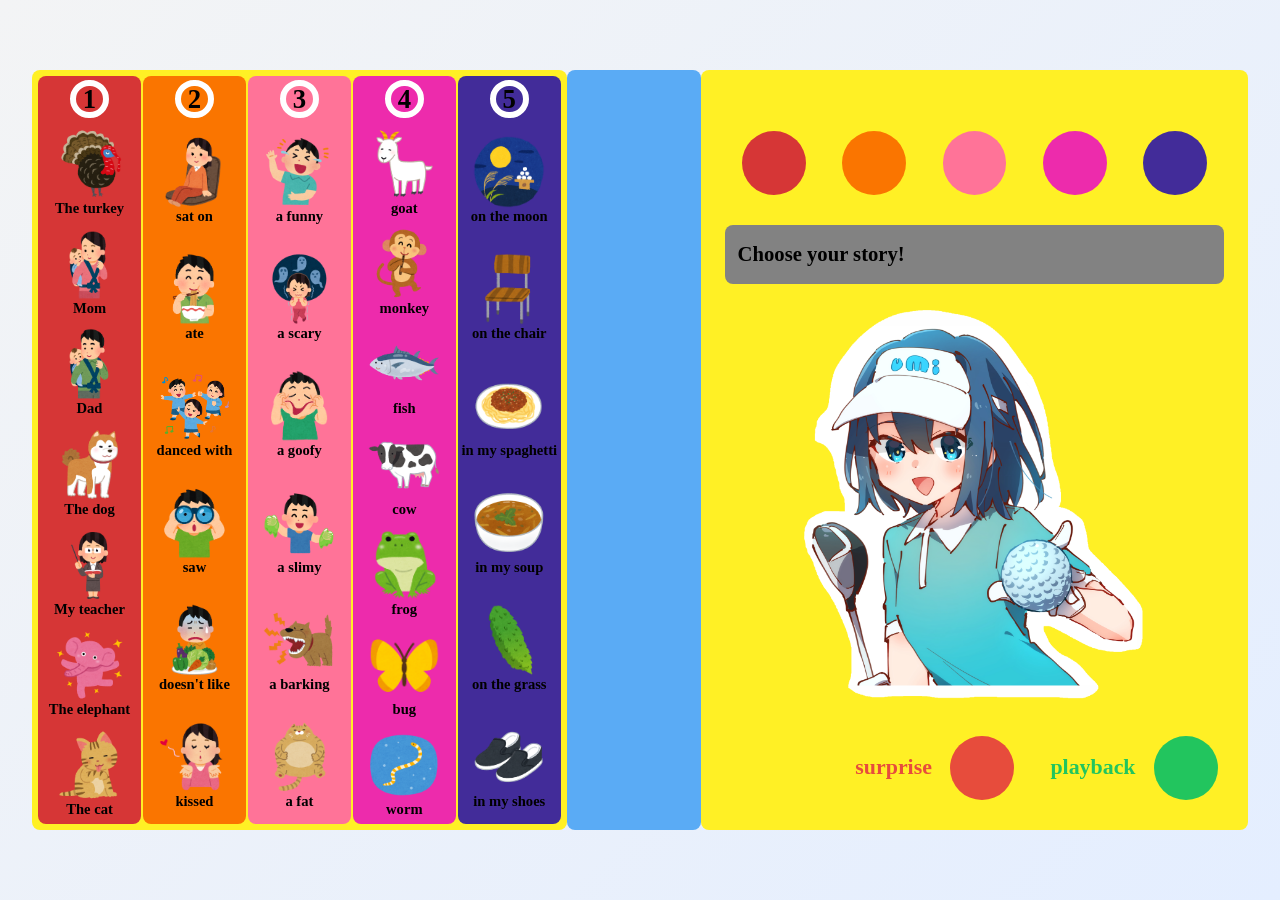
<file: assignment-1/index.html>
<!DOCTYPE html>
<html lang="en">
<head>
    <meta charset="UTF-8">
    <meta name="viewport" content="width=device-width, initial-scale=1.0">
    <title>See & Say Storymaker - Matthew</title>
    <link rel="icon" type="image/x-icon" href="img/favicon/icon.ico">
    <link rel="stylesheet" href="styles.css">
    <script src="code.js" defer></script>
    
</head>
<body>
    <div id="toy-container">
        <div class="toy-section">
            <div class="toy-choices">
                <!-- All the following images were drawn by Takashi Mifune and are free to use under Irasutoya's terms -->
                <!-- https://www.irasutoya.com/ -->
                <div class="toy-choices-number">1</div>
                <div class="toy-choices-item">
                    <img src="img/pictures/the_turkey.png" alt="The turkey">
                    <p>The turkey</p>
                </div>
                <div class="toy-choices-item">
                    <img src="img/pictures/mom.png" alt="Mom">
                    <p>Mom</p>
                </div>
                <div class="toy-choices-item">
                    <img src="img/pictures/dad.png" alt="Dad">
                    <p>Dad</p>
                </div>
                <div class="toy-choices-item">
                    <img src="img/pictures/the_dog.png" alt="The dog">
                    <p>The dog</p>
                </div>
                <div class="toy-choices-item">
                    <img src="img/pictures/my_teacher.png" alt="My teacher">
                    <p>My teacher</p>
                </div>
                <div class="toy-choices-item">
                    <img src="img/pictures/the_elephant.png" alt="The elephant">
                    <p>The elephant</p>
                </div>
                <div class="toy-choices-item">
                    <img src="img/pictures/the_cat.png" alt="The cat">
                    <p>The cat</p>
                </div>
            </div>
            <div class="toy-choices">
                <div class="toy-choices-number">2</div>
                <div class="toy-choices-item">
                    <img src="img/pictures/sat_on.png" alt="Sat on">
                    <p>sat on</p>
                </div>
                <div class="toy-choices-item">
                    <img src="img/pictures/ate.png" alt="Ate">
                    <p>ate</p>
                </div>
                <div class="toy-choices-item">
                    <img src="img/pictures/danced_with.png" alt="Danced with">
                    <p>danced with</p>
                </div>
                <div class="toy-choices-item">
                    <img src="img/pictures/saw.png" alt="Saw">
                    <p>saw</p>
                </div>
                <div class="toy-choices-item">
                    <img src="img/pictures/doesnt_like.png" alt="Doesn't like">
                    <p>doesn't like</p>
                </div>
                <div class="toy-choices-item">
                    <img src="img/pictures/kissed.png" alt="Kissed">
                    <p>kissed</p>
                </div>
            </div>
            <div class="toy-choices">
                <div class="toy-choices-number">3</div>
                <div class="toy-choices-item">
                    <img src="img/pictures/a_funny.png" alt="A funny">
                    <p>a funny</p>
                </div>
                <div class="toy-choices-item">
                    <img src="img/pictures/a_scary.png" alt="A scary">
                    <p>a scary</p>
                </div>
                <div class="toy-choices-item">
                    <img src="img/pictures/a_goofy.png" alt="A goofy">
                    <p>a goofy</p>
                </div>
                <div class="toy-choices-item">
                    <img src="img/pictures/a_slimy.png" alt="A slimy">
                    <p>a slimy</p>
                </div>
                <div class="toy-choices-item">
                    <img src="img/pictures/a_barking.png" alt="A barking">
                    <p>a barking</p>
                </div>
                <div class="toy-choices-item">
                    <img src="img/pictures/a_fat.png" alt="A fat">
                    <p>a fat</p>
                </div>
            </div>
            <div class="toy-choices">
                <div class="toy-choices-number">4</div>
                <div class="toy-choices-item">
                    <img src="img/pictures/goat.png" alt="Goat">
                    <p>goat</p>
                </div>
                <div class="toy-choices-item">
                    <img src="img/pictures/monkey.png" alt="Monkey">
                    <p>monkey</p>
                </div>
                <div class="toy-choices-item">
                    <img src="img/pictures/fish.png" alt="Fish">
                    <p>fish</p>
                </div>
                <div class="toy-choices-item">
                    <img src="img/pictures/cow.png" alt="Cow">
                    <p>cow</p>
                </div>
                <div class="toy-choices-item">
                    <img src="img/pictures/frog.png" alt="Frog">
                    <p>frog</p>
                </div>
                <div class="toy-choices-item">
                    <img src="img/pictures/bug.png" alt="Bug">
                    <p>bug</p>
                </div>
                <div class="toy-choices-item">
                    <img src="img/pictures/worm.png" alt="Worm">
                    <p>worm</p>
                </div>
            </div>
            <div class="toy-choices">
                <div class="toy-choices-number">5</div>
                <div class="toy-choices-item">
                    <img src="img/pictures/on_the_moon.png" alt="On the moon">
                    <p>on the moon</p>
                </div>
                <div class="toy-choices-item">
                    <img src="img/pictures/on_the_chair.png" alt="On the chair">
                    <p>on the chair</p>
                </div>
                <div class="toy-choices-item">
                    <img src="img/pictures/in_my_spaghetti.png" alt="In my spaghetti">
                    <p>in my spaghetti</p>
                </div>
                <div class="toy-choices-item">
                    <img src="img/pictures/in_my_soup.png" alt="In my soup">
                    <p>in my soup</p>
                </div>
                <div class="toy-choices-item">
                    <img src="img/pictures/on_the_grass.png" alt="On the grass">
                    <p>on the grass</p>
                </div>
                <div class="toy-choices-item">
                    <img src="img/pictures/in_my_shoes.png" alt="In my shoes">
                    <p>in my shoes</p>
                </div>
            </div>
        </div>
        <div class="toy-section">
            <!-- Spine -->
        </div>
        <div class="toy-section">
            <div class="toy-choice-buttons">
                <div>
                    <button></button>
                </div>
                <div>
                    <button></button>
                </div>
                <div>
                    <button></button>
                </div>
                <div>
                    <button></button>
                </div>
                <div>
                    <button></button>
                </div>
            </div>
            <div class="toy-choice-display">
                <p>Choose your story!</p>
            </div>
            <div class="toy-drawing">
                <img src="img/sticker/umi_golf.png" alt="Golf Anime Character">
                <!-- Drawing by にゃー (Nyaa), 2025: https://www.pixiv.net/en/artworks/127319808 -->
            </div>
            <div class="toy-interactive-buttons">
                <div>
                    <p>surprise</p>
                    <button></button>
                </div>
                <div>
                    <p>playback</p>
                    <button></button>
                </div>
            </div>
        </div>
    </div>
</body>
</html>
</file>
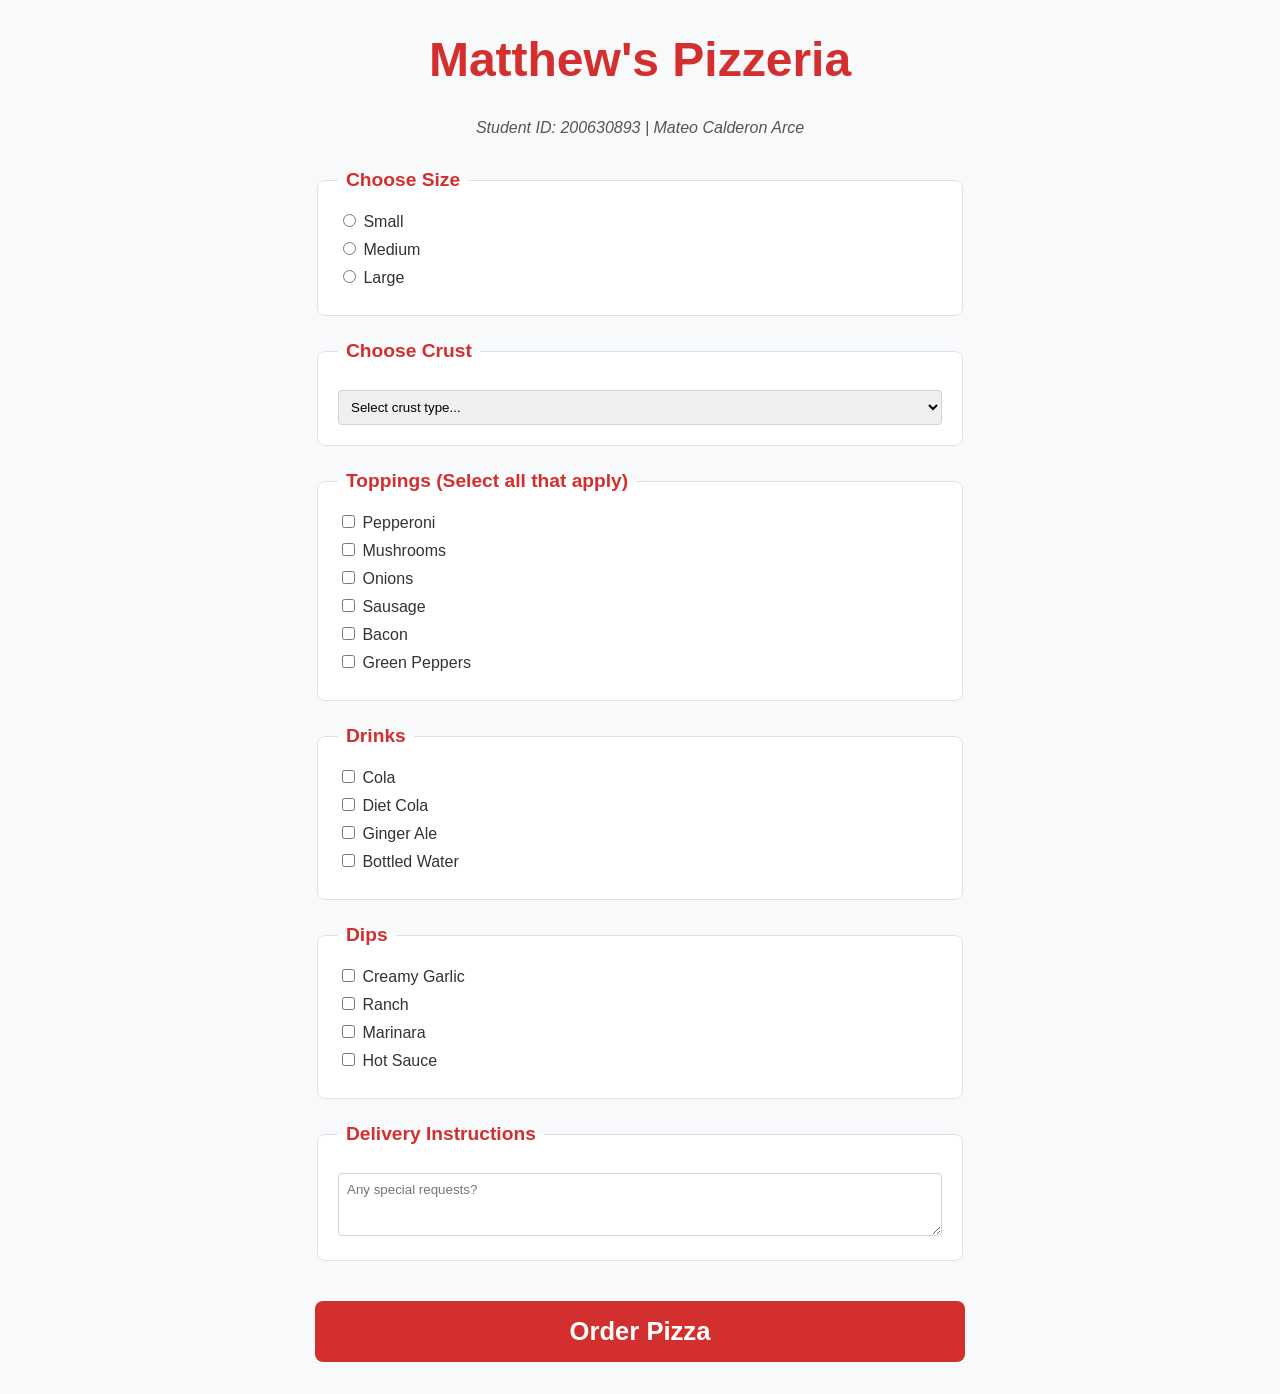
<file: assignment-2/index.html>
<!DOCTYPE html>
<html lang="en">
<head>
    <meta charset="UTF-8">
    <meta name="viewport" content="width=device-width, initial-scale=1.0">
    <title>Pizza Maker - Matthew Calderon</title>
    <link rel="stylesheet" href="styles/styles.css">
    <script src="scripts/code.js" defer></script>
</head>
<body>
  <header>
    <h1>Matthew's Pizzeria</h1>
    <!-- JavaScript will dynamically add the student ID and name here -->
    <div id="student-info"></div>
  </header>

  <main>

    <form id="pizza-form">
      <fieldset>
        <legend>Choose Size</legend>
        <label><input type="radio" name="size" value="Small" required> Small</label>
        <label><input type="radio" name="size" value="Medium"> Medium</label>
        <label><input type="radio" name="size" value="Large"> Large</label>
      </fieldset>

      <fieldset>
        <legend>Choose Crust</legend>
        <select name="crust" id="crust" required>
          <option value="">Select crust type...</option>
          <option value="Thin">Thin Crust</option>
          <option value="Hand-Tossed">Hand-Tossed</option>
          <option value="Deep Dish">Deep Dish</option>
        </select>
      </fieldset>

      <fieldset>
        <legend>Toppings (Select all that apply)</legend>
        <label><input type="checkbox" name="toppings" value="Pepperoni"> Pepperoni</label>
        <label><input type="checkbox" name="toppings" value="Mushrooms"> Mushrooms</label>
        <label><input type="checkbox" name="toppings" value="Onions"> Onions</label>
        <label><input type="checkbox" name="toppings" value="Sausage"> Sausage</label>
        <label><input type="checkbox" name="toppings" value="Bacon"> Bacon</label>
        <label><input type="checkbox" name="toppings" value="Green Peppers"> Green Peppers</label>
      </fieldset>

      <fieldset>
        <legend>Drinks</legend>
        <label><input type="checkbox" name="drinks" value="Cola"> Cola</label>
        <label><input type="checkbox" name="drinks" value="Diet Cola"> Diet Cola</label>
        <label><input type="checkbox" name="drinks" value="Ginger Ale"> Ginger Ale</label>
        <label><input type="checkbox" name="drinks" value="Bottled Water"> Bottled Water</label>
      </fieldset>

      <fieldset>
        <legend>Dips</legend>
        <label><input type="checkbox" name="dips" value="Creamy Garlic"> Creamy Garlic</label>
        <label><input type="checkbox" name="dips" value="Ranch"> Ranch</label>
        <label><input type="checkbox" name="dips" value="Marinara"> Marinara</label>
        <label><input type="checkbox" name="dips" value="Hot Sauce"> Hot Sauce</label>
      </fieldset>

      <fieldset>
        <legend>Delivery Instructions</legend>
        <textarea name="instructions" id="instructions" rows="3" cols="30" placeholder="Any special requests?"></textarea>
      </fieldset>

      <button type="submit" id="order-btn">Order Pizza</button>
    </form>

    <!-- JavaScript will output the final pizza description here -->
    <section id="order-output"></section>
  </main>
</body>
</html>
</file>
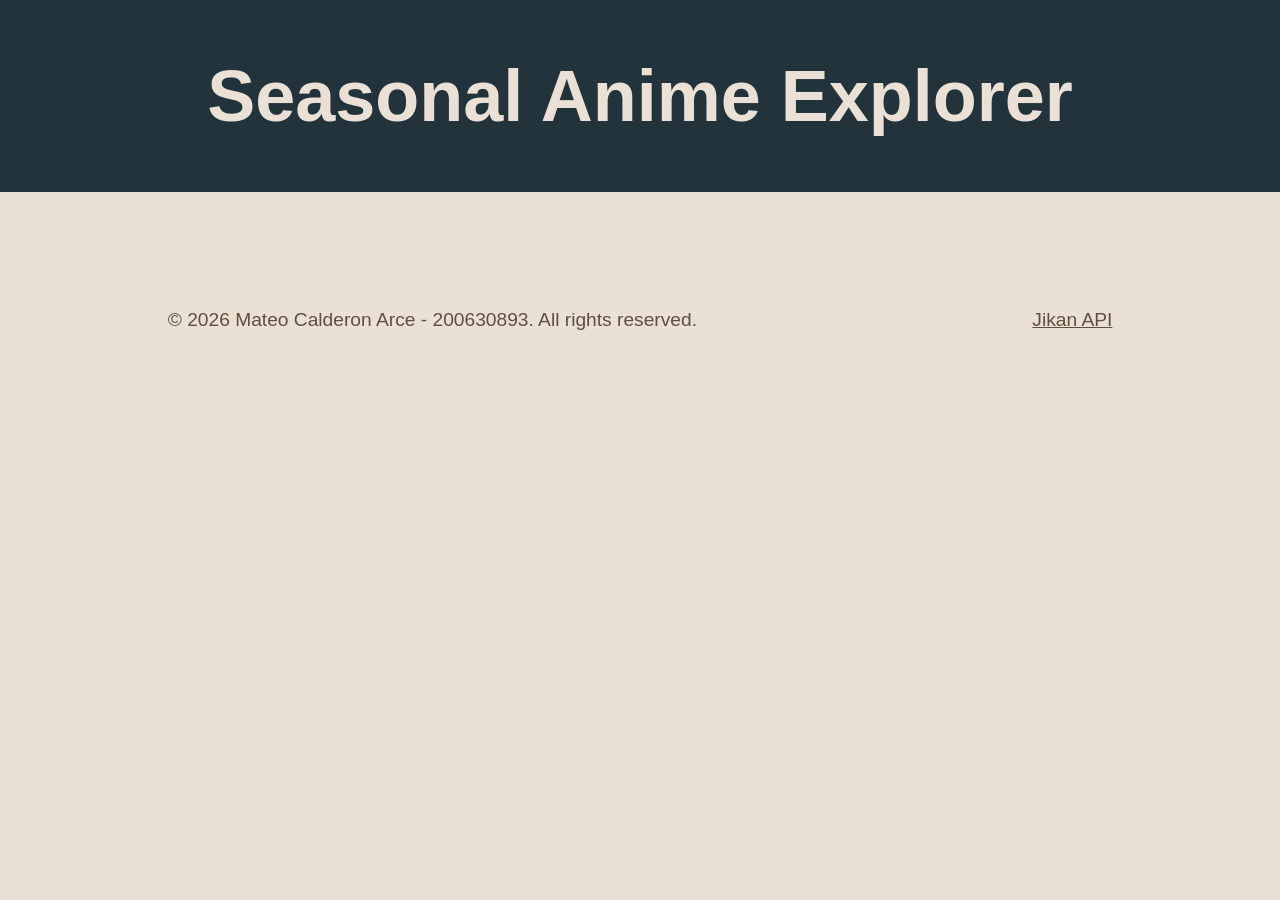
<file: assignment-3/index.html>
<!DOCTYPE html>
<html lang="en">
<head>
    <meta charset="UTF-8">
    <meta name="viewport" content="width=device-width, initial-scale=1.0">
    <title>Seasonal Anime Explorer</title>
    <!-- stylesheets -->
     <link rel="stylesheet" href="css/normalize.css">
    <link rel="stylesheet" href="css/styles.css">
    <!-- script -->
    <script src="js/code.js" defer></script>
</head>
<body>
    <!-- pop-up -->
    <dialog id="anime-modal"></dialog>

    <header>
        <h1>Seasonal Anime Explorer</h1>
    </header>
    <main>
    </main>
    <footer>
        <!-- JavaScript will dynamically add the student ID and name here -->
        <p>&copy; <span id="current-year">2026</span> <span id="student-info"></span>. All rights reserved.</p>
        <a href="https://docs.api.jikan.moe/" target="_blank" rel="noopener noreferrer">Jikan API</a>
    </footer>
</body>
</html>
</file>
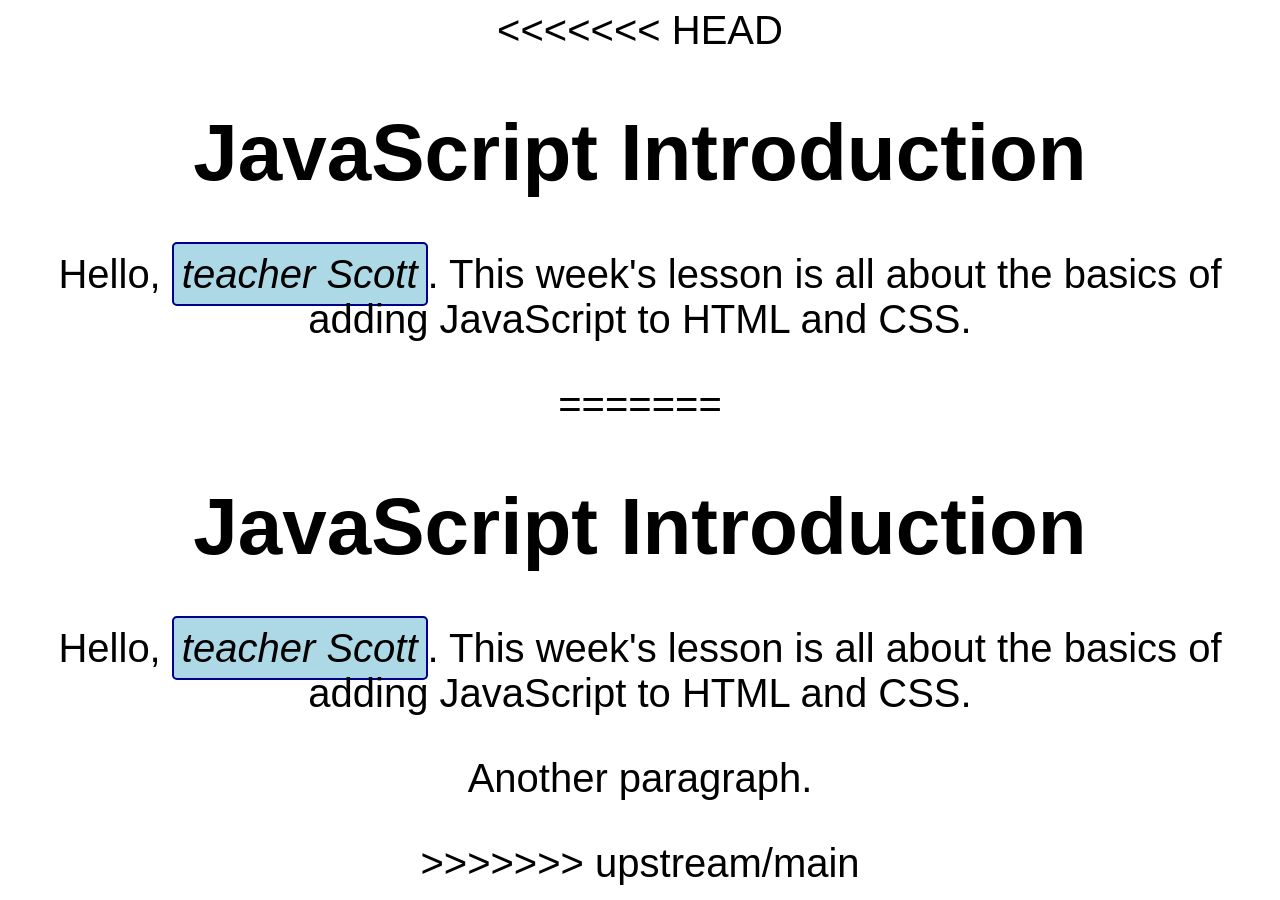
<file: lesson-1/index.html>
<!DOCTYPE html>
<html lang="en">
<head>
<<<<<<< HEAD
    <meta charset="UTF-8">
    <title>JavaScript Introduction | COMP1073 Client-Side JavaScript</title>
    <link rel="stylesheet" href="css/styles.css">
    
    <!-- STEP 6: Move JS to external file and reference it with defer -->
    <script src="js/script.js" defer></script>
</head>
<body>
    <h1>JavaScript Introduction</h1>
    
    <!-- STEP 5: Example of onclick attribute (Bad practice) -->
    <!-- <p>Hello, <em onclick="updateName()">teacher Scott</em>. ...</p> -->
    
    <p>Hello, <em>teacher Scott</em>. This week's lesson is all about the basics of adding JavaScript to HTML and CSS.</p>

    <script>
        /*
        STEP 1: What is JavaScript?
        JavaScript is an interpreted language, rather than a compiled language like C/C++. 
        It can run on servers or clients. It stores variables, manipulates strings, 
        responds to events, and interacts with APIs (Browser & Third-Party).
        */

        // STEP 2: Get the EM element and store as a variable, using const
        const teacherEm = document.querySelector('em');

        // STEP 3: Assign a click event listener to the above element
        // (Note: This would be commented out if you were testing STEP 5)
        teacherEm.addEventListener('click', updateName);

        // STEP 4: Create a function that waits for the above click event
        function updateName() {
            
            // STEP 4a: Display a prompt asking for input, and assign it to a variable using let
            let newName = prompt('Please enter a new name:');
            
            // STEP 4b: Build a new string and change the text inside the EM element
            if (newName) {
                teacherEm.textContent = newName;
            }
        }

        /* 
        STEP 5 & 6 Note: 
        To follow Step 6 properly, you would cut the code above (Steps 2-4) 
        and paste it into a file named 'scripts.js' inside a 'js' folder, 
        then use the <script src="..." defer> tag in the <head>.
        */
    </script>
</body>
</html>
=======
	<meta charset="UTF-8" />
	<title>JavaScript Introduction | COMP1073 Client-Side JavaScript</title>
	<link rel="stylesheet" href="css/styles.css" />
	<script src="js/script.js" defer></script>
</head>
<body>
	<h1>JavaScript Introduction</h1>
	<p>Hello, <em>teacher Scott</em>. This week's lesson is all about the basics of adding JavaScript to HTML and CSS.</p>
	<p>Another paragraph.</p>
</body>
</html>
>>>>>>> upstream/main
</file>
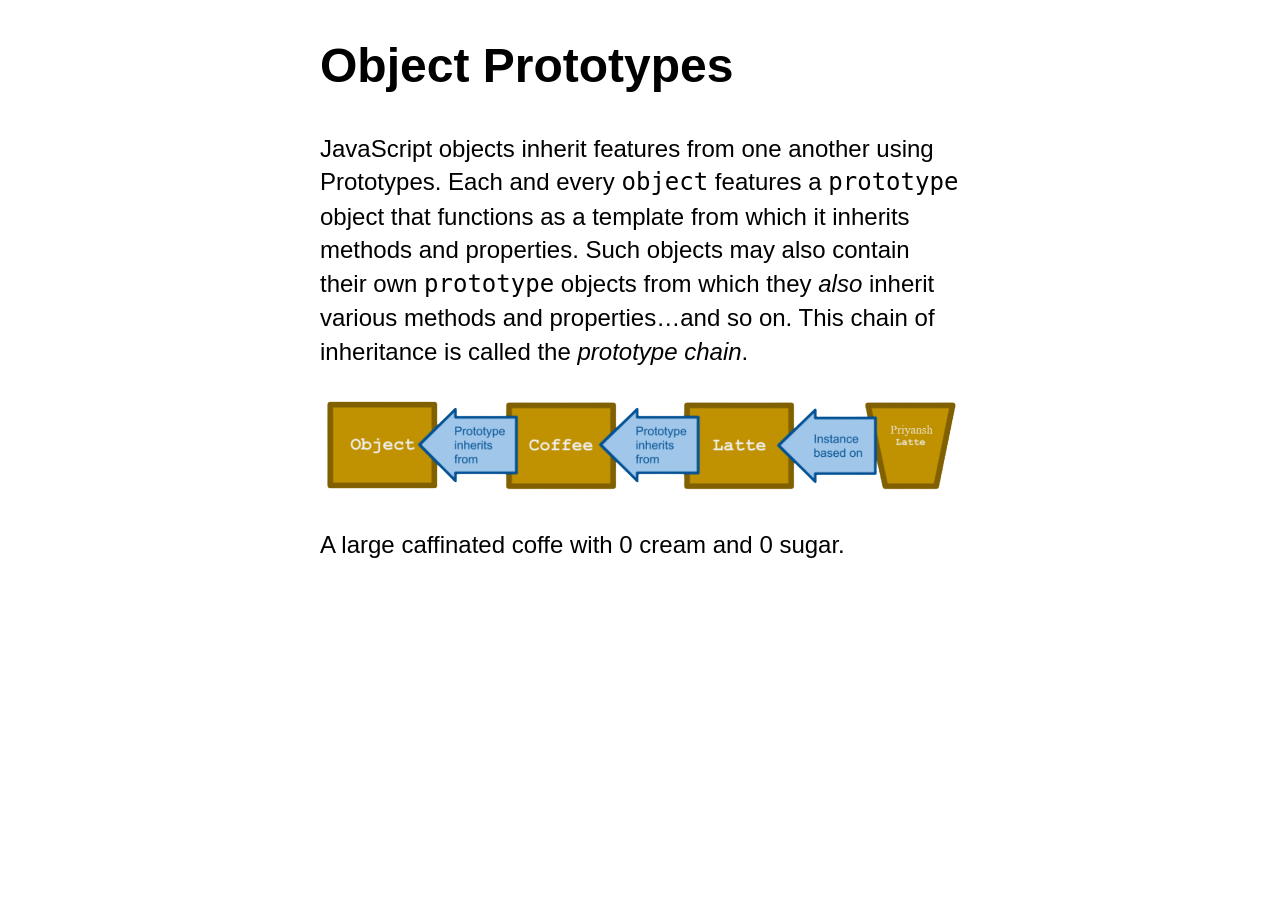
<file: lesson-10/index.html>
<!DOCTYPE html>
<html lang="en">
<head>
	<meta charset="utf-8" />
	<title>Object Prototypes | COMP1073 Client-Side JavaScript</title>
	<meta name="viewport" content="width=device-width, initial-scale=1.0" />
	<link href="css/normalize.css" rel="stylesheet" />
	<link href="css/styles.css" rel="stylesheet" />
	<script src="js/index.js" defer></script>
</head>

<body>
	<h1>Object Prototypes</h1>
	<p>JavaScript objects inherit features from one another using Prototypes. Each and every <code>object</code> features a <code>prototype</code> object that functions as a template from which it inherits methods and properties. Such objects may also contain their own <code>prototype</code> objects from which they <em>also</em> inherit various methods and properties…and so on. This chain of inheritance is called the <dfn>prototype chain</dfn>.</p>
	<p><img src="images/js-prototype-inheritance.png" width="100%" alt="JavaScript Prototype Inheritance" /></p>
	<p id="output"></p>
</body>
</html>
</file>
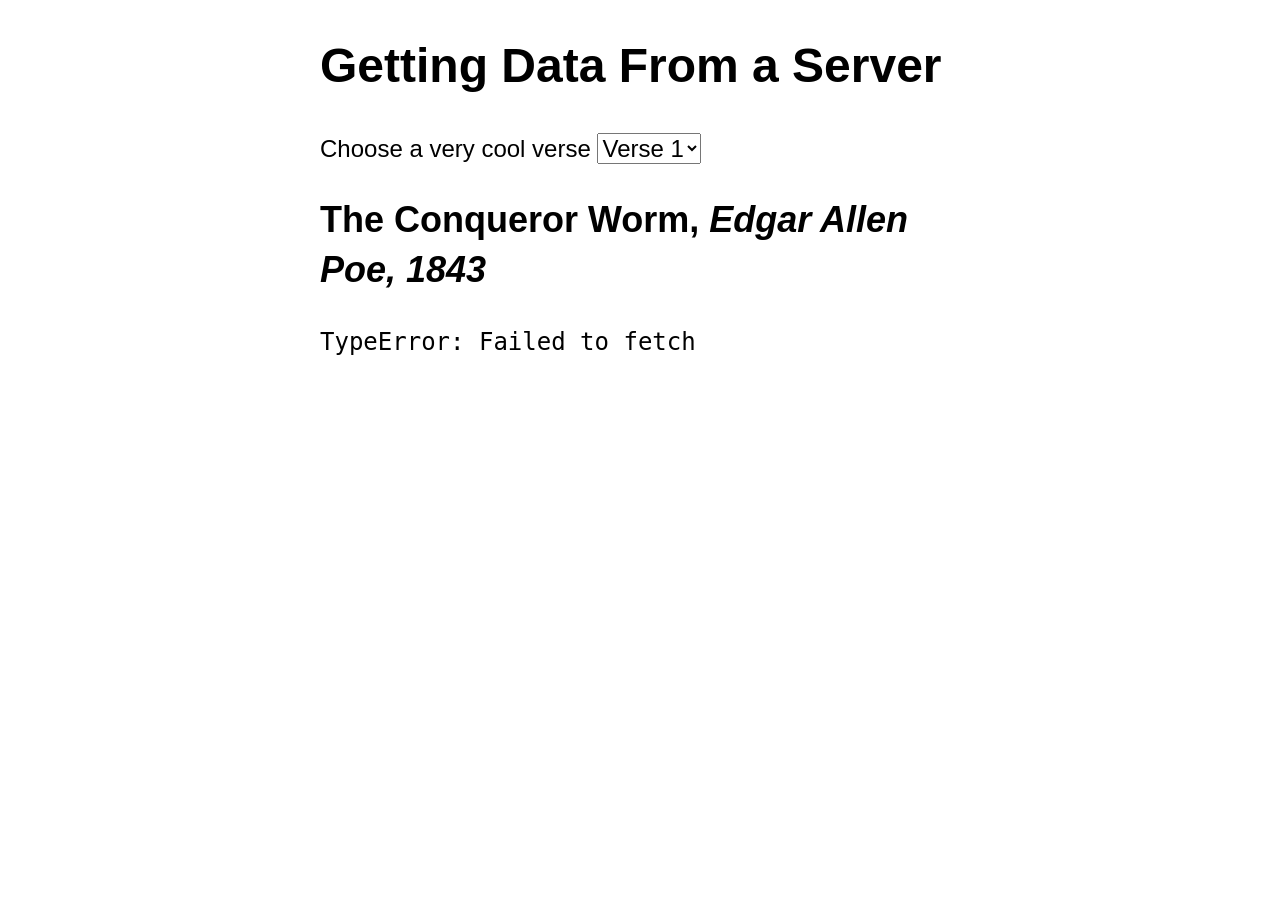
<file: lesson-12/index.html>
<!DOCTYPE html>
<html lang="en">
<head>
	<meta charset="utf-8" />
	<title>Getting Data From a Server | COMP1073 Client-Side JavaScript</title>
	<meta name="viewport" content="width=device-width, initial-scale=1.0" />
	<link href="css/normalize.css" rel="stylesheet" />
	<link href="css/styles.css" rel="stylesheet" />
	<script src="js/poetry.js" defer></script>
</head>

<body>
	<h1>Getting Data From a Server</h1>
	<form>
		<label for="verse-choose">Choose a very cool verse</label>
		<select id="verse-choose" name="verse-choose">
			<option value="verse1" selected>Verse 1</option>
			<option value="verse2">Verse 2</option>
			<option value="verse3">Verse 3</option>
			<option value="verse4">Verse 4</option>
		</select>
	</form>
	<h2>The Conqueror Worm, <em>Edgar Allen Poe, 1843</em></h2>
	<pre>
	</pre>
</body>
</html>
</file>
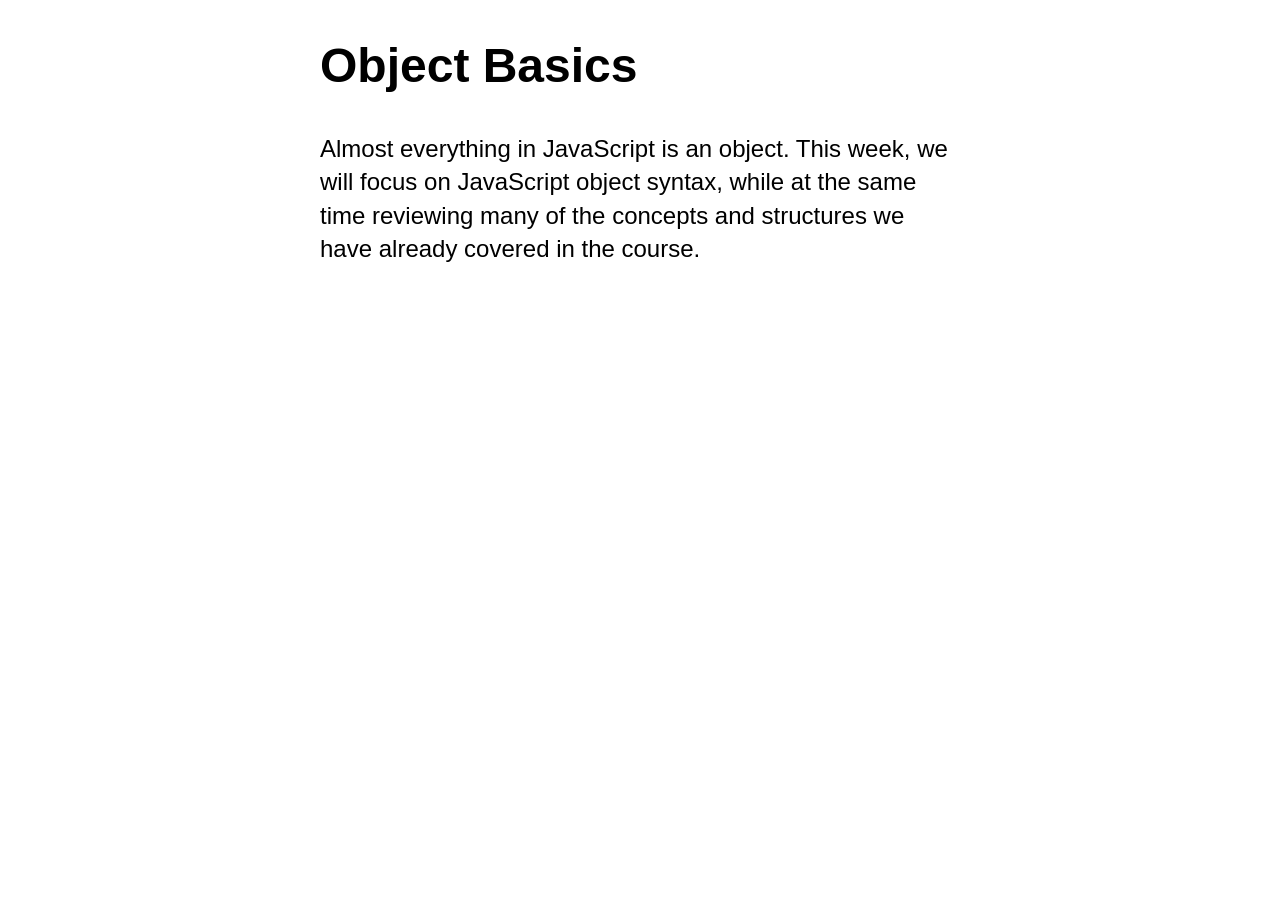
<file: lesson-8/index.html>
<!DOCTYPE html>
<html lang="en">
<head>
	<meta charset="utf-8" />
	<title>Object Basics | COMP1073 Client-Side JavaScript</title>
	<meta name="viewport" content="width=device-width, initial-scale=1.0" />
	<link href="css/normalize.css" rel="stylesheet" />
	<link href="css/styles.css" rel="stylesheet" />
	<script src="js/objects.js" defer></script>
</head>

<body>
	<h1>Object Basics</h1>
	<p>Almost everything in JavaScript is an object. This week, we will focus on JavaScript object syntax, while at the same time reviewing many of the concepts and structures we have already covered in the course.</p>
	<p id="output"></p>
</body>
</html>
</file>
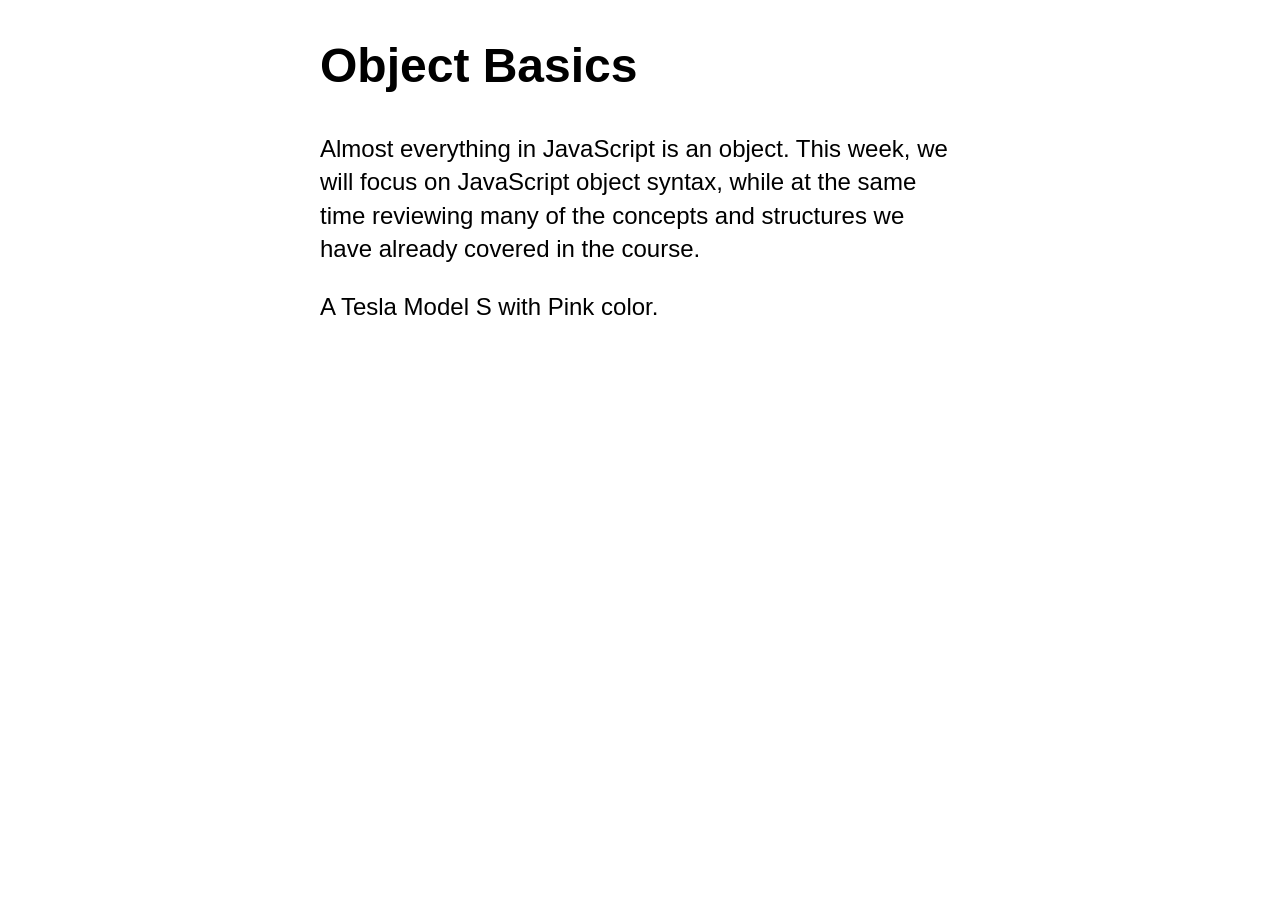
<file: lesson-9/index.html>
<!DOCTYPE html>
<html lang="en">
<head>
	<meta charset="utf-8" />
	<title>Object Basics | COMP1073 Client-Side JavaScript</title>
	<meta name="viewport" content="width=device-width, initial-scale=1.0" />
	<link href="css/normalize.css" rel="stylesheet" />
	<link href="css/styles.css" rel="stylesheet" />
	<!-- <script src="js/objects.js" defer></script> -->
	<script src="js/oop.js" defer></script>
</head>

<body>
	<h1>Object Basics</h1>
	<p>Almost everything in JavaScript is an object. This week, we will focus on JavaScript object syntax, while at the same time reviewing many of the concepts and structures we have already covered in the course.</p>
	<p id="output"></p>
</body>
</html>
</file>
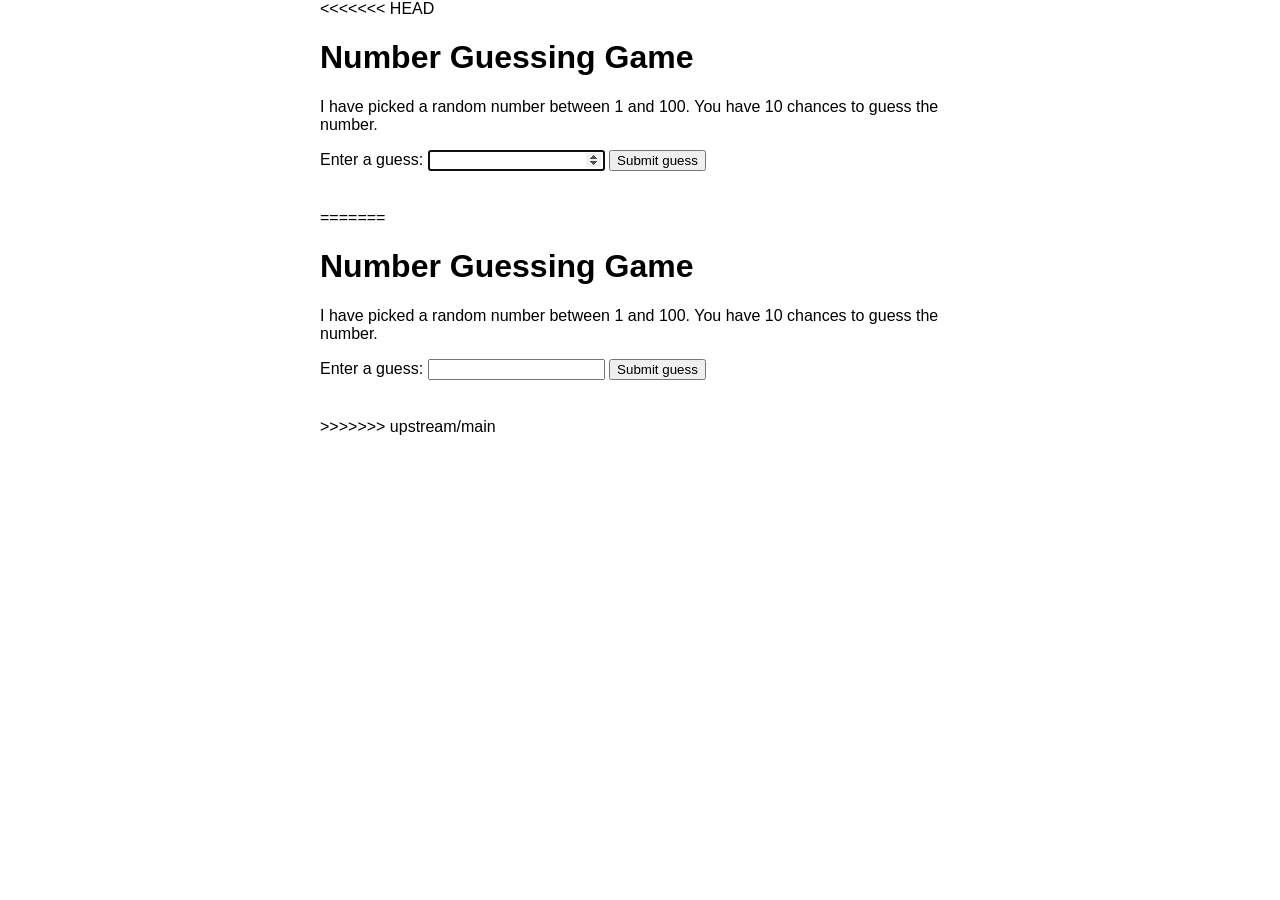
<file: lesson-1/guess.html>
<!DOCTYPE html>
<<<<<<< HEAD
<html>
	<head>
    	<meta charset="utf-8">
        <title>Number Guessing Game | COMP1073 Client-Side JavaScript</title>
        <link rel="stylesheet" href="css/guess.css" />
    </head>

    <body>
        <h1>Number Guessing Game</h1>
        <p>I have picked a random number between 1 and 100. You have 10 chances to guess the number.</p>

        <!-- Guessing form controls -->
        <label for="guessField">Enter a guess: </label>
        <input type="number" id="guessField">
        <button id="guessSubmit">Submit guess</button>

        <!-- Elements to contain feedback for user -->
        <section>
            <p id="guesses"></p>
            <p id="lastResult"></p>
            <p id="lowOrHi"></p>
        </section>

        <script>
            // STEP 1: Initialize game variables
            // STEP 1a: Pick random number
            let randomNumber = Math.floor(Math.random() * 100) + 1;
            
            // STEP 1b: Create variables to represent the three paragraphs above that will contain user feedback
            const guesses = document.querySelector('#guesses');
            const lastResult = document.querySelector('#lastResult');
            const lowOrHi = document.querySelector('#lowOrHi');

            // STEP 1c: Create variables to represent the guessing form
            const guessField = document.querySelector('#guessField');
            const guessSubmit = document.querySelector('#guessSubmit');

            // STEP 1d: Create variables to initialize counter for number of guesses
            let guessCount = 1;
            let resetButton;

            // STEP 2: Put focus on the field that allows user to type in guesses
            guessField.focus();

            // STEP 3: Build a function to check the user's guess
            function checkGuess() {
                // STEP 3b: Create a variable to contain what number the user entered
                let userGuess = Number(guessField.value);
                
                // STEP 3c: If this is the first guess, add some text to the screen as a label
                if (guessCount === 1) {
                    guesses.textContent = 'Previous guesses: ';
                }
                
                // STEP 3d: Add the user's current guess to that list, plus a space
                guesses.textContent += userGuess + ' ';
                
                // STEP 3e: Conditional - the user guessed correctly
                if (userGuess === randomNumber) {
                    lastResult.textContent = 'Congratulations! You got it right!';
                    lastResult.style.backgroundColor = 'green';
                    lowOrHi.textContent = '';
                    gameOver();
                } 
                // STEP 3f: Conditional - the user is all out of guesses
                else if (guessCount === 10) {
                    lastResult.textContent = '!!!GAME OVER!!!';
                    lowOrHi.textContent = '';
                    gameOver();
                } 
                // STEP 3g: Conditional - the user's guess is incorrect
                else {
                    lastResult.textContent = 'Wrong!';
                    lastResult.style.backgroundColor = 'red';
                    
                    if (userGuess < randomNumber) {
                        lowOrHi.textContent = 'Last guess was too low!';
                    } else if (userGuess > randomNumber) {
                        lowOrHi.textContent = 'Last guess was too high!';
                    }
                }
                
                // STEP 3h: Increment the guess count, move focus, and clear input
                guessCount++;
                guessField.value = '';
                guessField.focus();
            }

            // STEP 4: Build a function called gameOver() to end the game
            function gameOver() {
                // STEP 4a: Disable the guessing field and submit button
                guessField.disabled = true;
                guessSubmit.disabled = true;
                
                // STEP 4b: Change the textContent of the #lowOrHi paragraph
                lowOrHi.textContent = 'Game Over! Refresh the page to play again.';
            }

            // STEP 3a: Add an event listener for the guess form button
            guessSubmit.addEventListener('click', checkGuess);

            // This page inspired by and adapted from https://developer.mozilla.org/en-US/docs/Learn/JavaScript/First_steps/A_first_splash
        </script>
    </body>
=======
<html lang="en">
	<head>
		<meta charset="utf-8" />
		<title>Number Guessing Game | COMP1073 Client-Side JavaScript</title>
		<link rel="stylesheet" href="css/guess.css" />
		<script src="js/guess.js" defer></script>
	</head>

	<body>
		<h1>Number Guessing Game</h1>
		<p>I have picked a random number between 1 and 100. You have 10 chances to guess the number.</p>

		<!-- Guessing form controls -->
		<label for="guessField">Enter a guess: </label>
		<input type="number" id="guessField">
		<button>Submit guess</button>

		<!-- Elements to contain feedback for user -->
		<section>
			<p id="guesses"></p>
			<p id="lastResult"></p>
			<p id="lowOrHi"></p>
		</section>

		<script>
		</script>
	</body>
>>>>>>> upstream/main
</html>
</file>
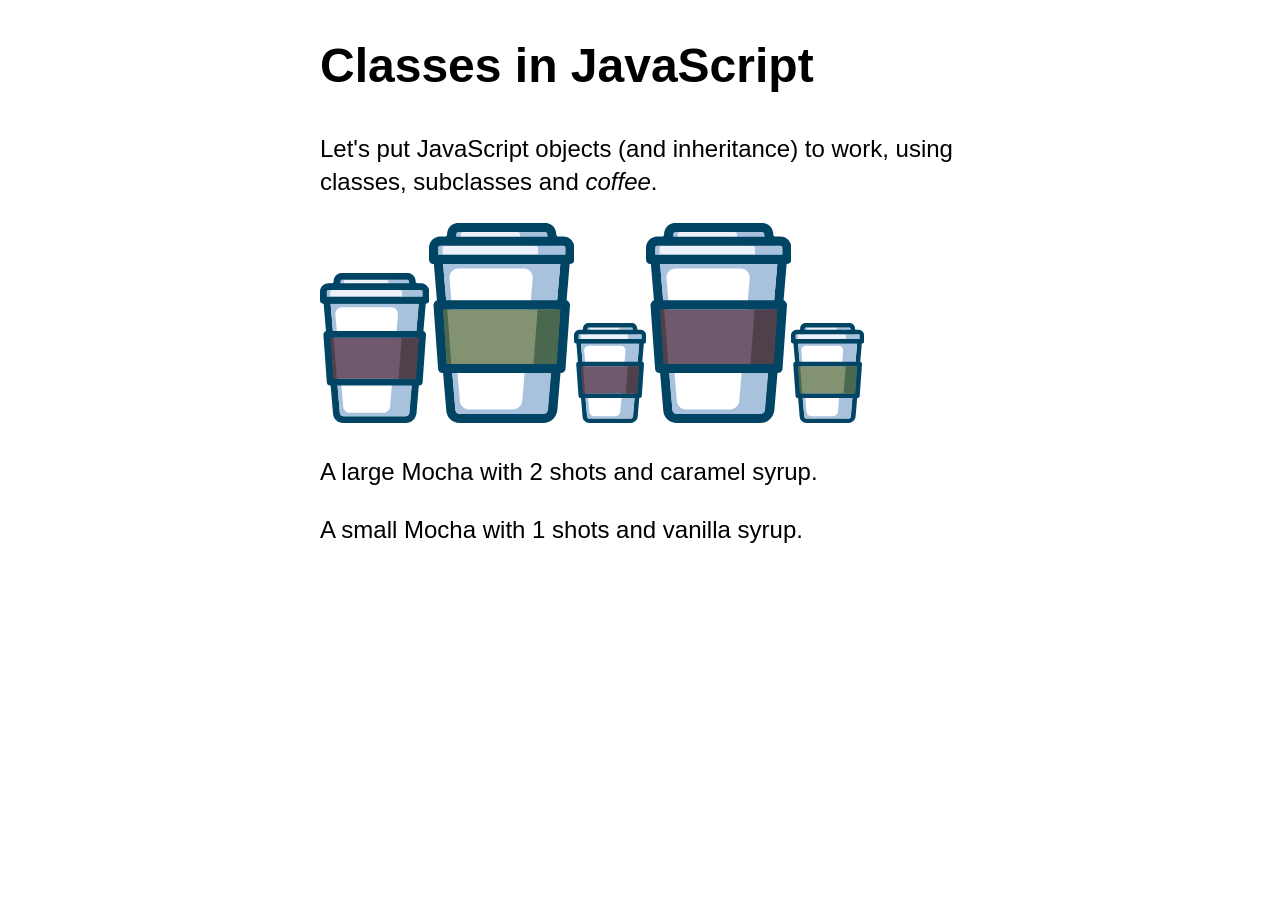
<file: lesson-10/coffee.html>
<!DOCTYPE html>
<html lang="en">
<head>
	<meta charset="utf-8" />
	<title>Classes in JavaScript | COMP1073 Client-Side JavaScript</title>
	<meta name="viewport" content="width=device-width, initial-scale=1.0" />
	<link href="css/normalize.css" rel="stylesheet" />
	<link href="css/styles.css" rel="stylesheet" />
	<script src="js/coffee.js" defer></script>
</head>

<body>
	<h1>Classes in JavaScript</h1>
	<p>Let's put JavaScript objects (and inheritance) to work, using classes, subclasses and <em>coffee</em>.</p>
	<p id="output"></p>
</body>
</html>
</file>
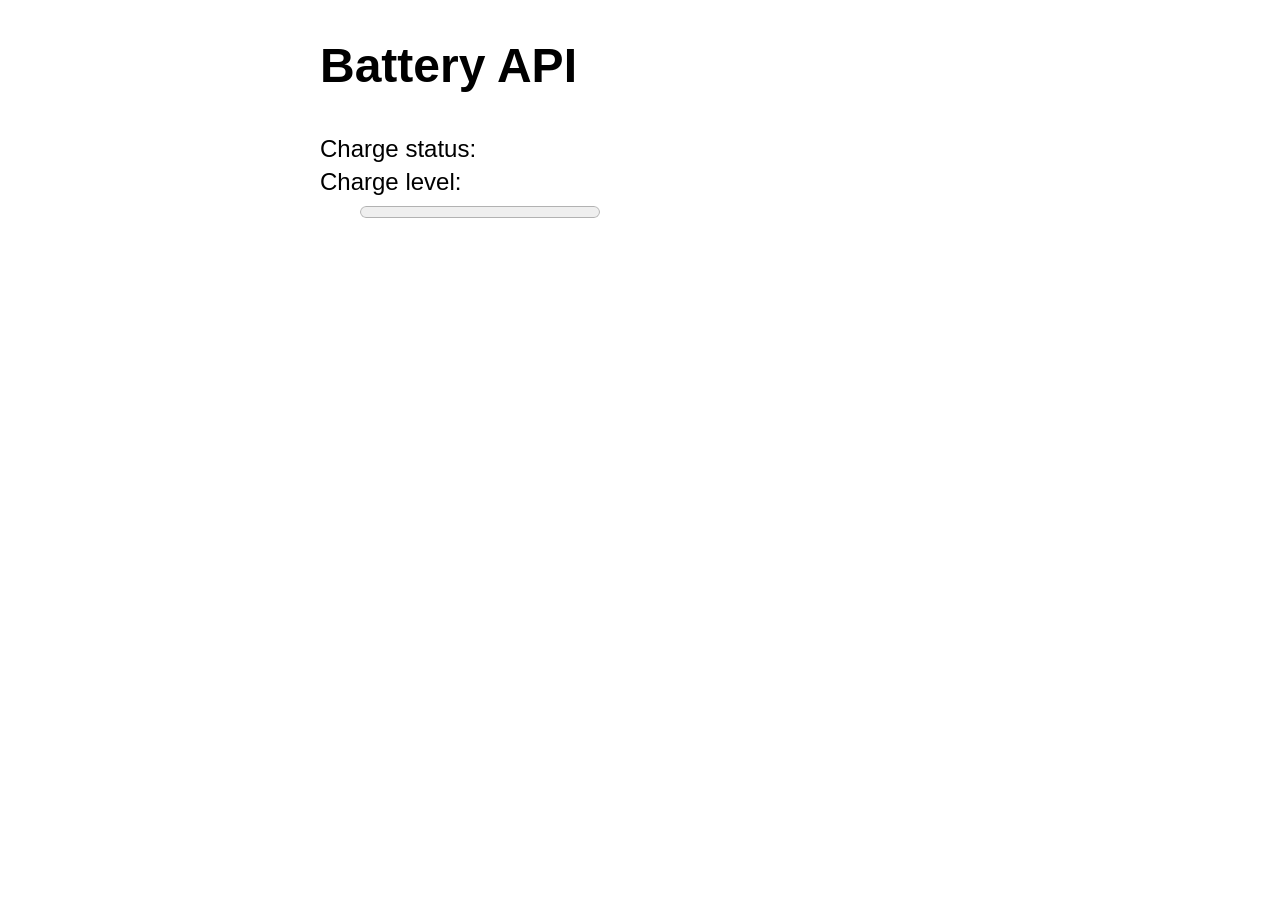
<file: lesson-12/battery.html>
<!DOCTYPE html>
<html lang="en">
<head>
	<meta charset="utf-8" />
	<title>Battery API | COMP1073 Client-Side JavaScript</title>
	<meta name="viewport" content="width=device-width, initial-scale=1.0" />
	<link href="css/normalize.css" rel="stylesheet" />
	<link href="css/styles.css" rel="stylesheet" />
	<script src="js/battery.js" defer></script>
</head>

<body>
	<h1>Battery API</h1>
	<dl id="battery">
		<dt>Charge status:</dt>
		<dd></dd>
		<dt>Charge level:</dt>
		<dd>
			<progress max="100" value="0"></progress>
			<output></output>
		</dd>
	</dl>
</body>
</html>
</file>
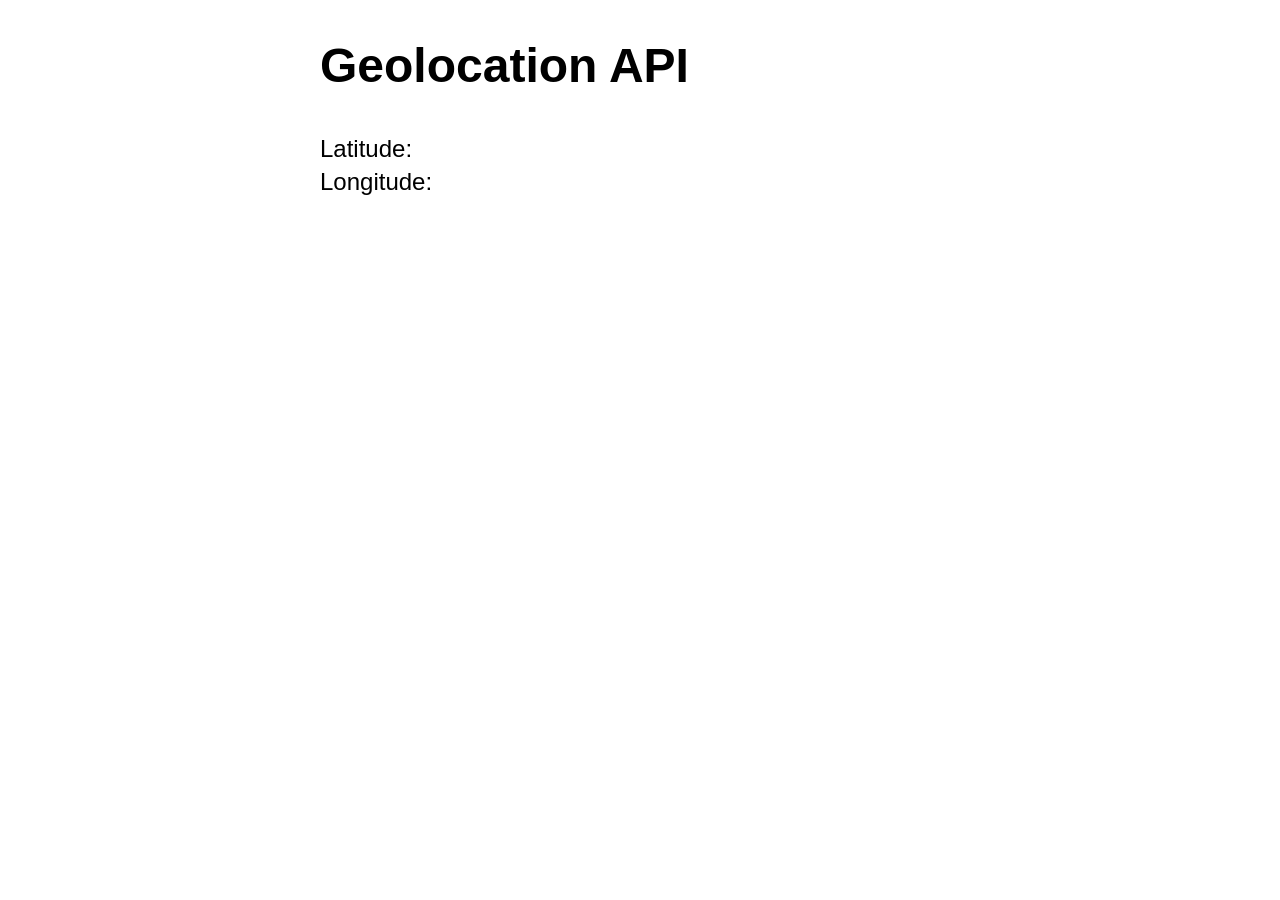
<file: lesson-12/geolocation.html>
<!DOCTYPE html>
<html lang="en">
<head>
	<meta charset="utf-8" />
	<title>Geolocation API | COMP1073 Client-Side JavaScript</title>
	<meta name="viewport" content="width=device-width, initial-scale=1.0" />
	<link href="css/normalize.css" rel="stylesheet" />
	<link href="css/styles.css" rel="stylesheet" />
	<script src="js/geolocation.js" defer></script>
</head>

<body>
	<h1>Geolocation API</h1>
	<p id="status"></p>
	<dl id="latlong">
		<dt>Latitude:</dt>
		<dd></dd>
		<dt>Longitude:</dt>
		<dd></dd>
	</dl>
	<a id="mapLink" href=""></a>
</body>
</html>
</file>
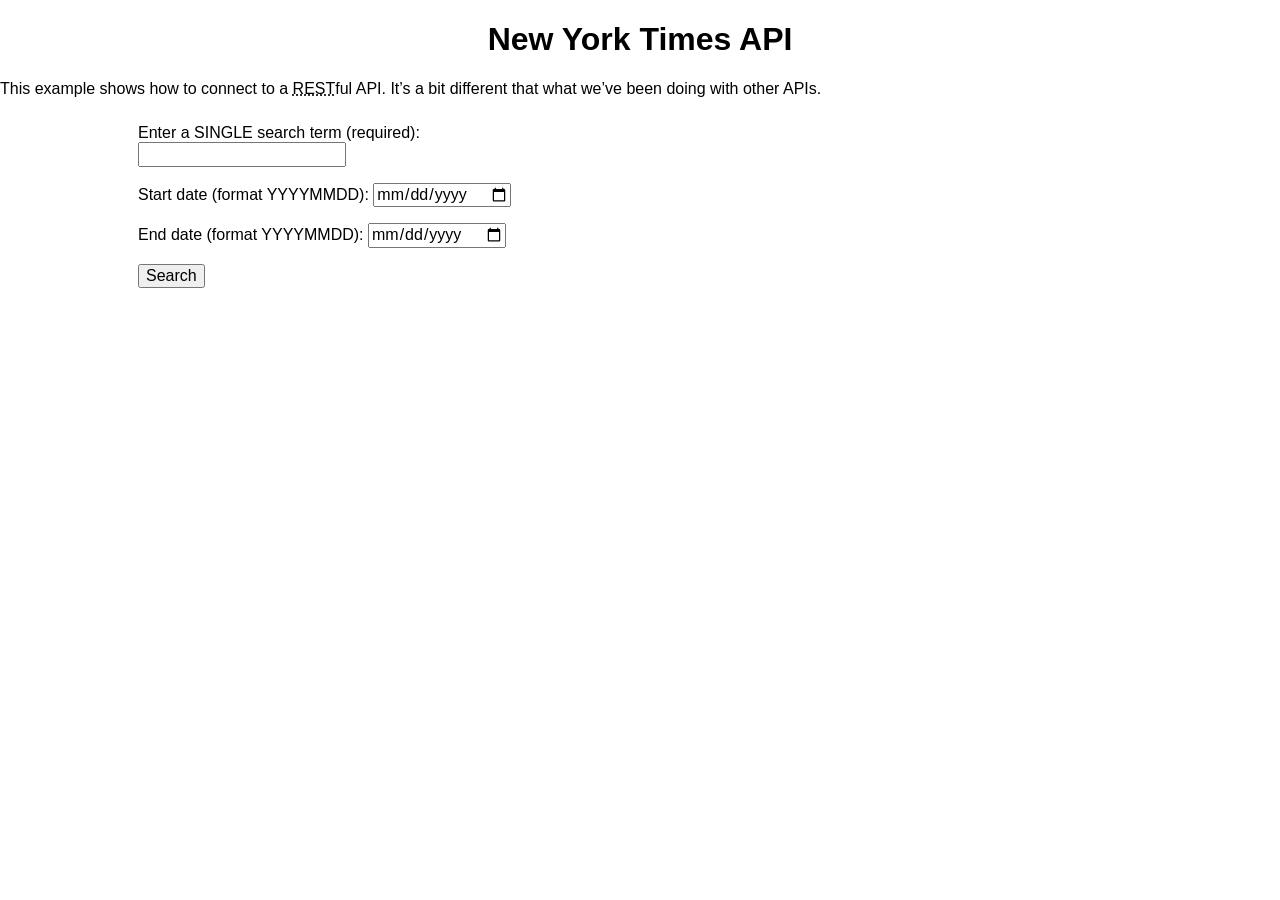
<file: lesson-12/nytimes.html>
<!DOCTYPE html>
<html>
<head>
	<meta charset="utf-8" />
	<title>Third Party APIs | COMP1073 Client-Side JavaScript</title>
	<meta name="viewport" content="width=device-width, initial-scale=1.0" />
	<link href="css/normalize.css" rel="stylesheet" />
	<link href="css/nytimes.css" rel="stylesheet" />
	<script src="js/nytimes.js" defer></script>
</head>
<body>
	<h1>New York Times API</h1>
	<p>This example shows how to connect to a <abbr title="REpresentative State Transfer">REST</abbr>ful API. It’s a bit different that what we’ve been doing with other APIs.</p>
	<div class="wrapper">
		<div class="controls">
			<form>
				<p>
					<label for="search">Enter a SINGLE search term (required): </label>
					<input type="text" id="search" class="search" required>
				</p>
				<p>
					<label for="start-date">Start date (format YYYYMMDD): </label>
					<input type="date" id="start-date" class="start-date" pattern="[0-9]{8}">
				</p>
				<p>
					<label for="end-date">End date (format YYYYMMDD): </label>
					<input type="date" id="end-date" class="end-date" pattern="[0-9]{8}">
				</p>
				<p>
					<button class="submit">Search</button>
				</p>
			</form>
		</div>
		<div class="results">
			<section>
			</section>
		</div>
	</div>
</body>
</html>
</file>
<file: assignment-1/styles.css>
/* Text Unselectable: https://www.w3schools.com/howto/howto_css_disable_text_selection.asp */
div {
  -webkit-user-select: none; /* Safari */
  -ms-user-select: none; /* IE 10 and IE 11 */
  user-select: none; /* Standard syntax */
}

/* DOM */
* {
    margin: 0;
    padding: 0;
    box-sizing: border-box;
}

body {
    display: flex;
    justify-content: center;
    align-items: center;
    min-height: 100vh;
    background: linear-gradient(135deg, #f3f4f5, #e4eeff);
}

/* Toy */
#toy-container {
    display: flex;
    flex-direction: row;
    width: 95vw;
    max-height: 95vh;
    aspect-ratio: 800 / 500;
    max-width: calc(95vh * 800 / 500);
    border-radius: 8px;
    container-type: inline-size;
}

.toy-section {
    border-radius: 8px;
}

/* Left Side */
#toy-container .toy-section:nth-child(1) {
    flex: 35;
    display: flex;
    flex-direction: row;
    padding: 0.5%;
    gap: 0.4%;
    background-color: #fff025;
}

.toy-choices:nth-child(1) { background-color: #D63636; } /* purple */
.toy-choices:nth-child(2) { background-color: #FA7500; } /* blue */
.toy-choices:nth-child(3) { background-color: #FF7398; } /* green */
.toy-choices:nth-child(4) { background-color: #ED2BAC; } /* orange */
.toy-choices:nth-child(5) { background-color: #422C99; } /* pink */

/* IMAGES */
.toy-choices {
    flex: 1;
    border-radius: 8px;
    display: flex;
    flex-direction: column;
    align-items: center;
    overflow: hidden;
    justify-content: space-evenly;
}

.toy-choices-number {
    font-family: 'Comic Sans MS', cursive;
    font-weight: bold;
    font-size: 2.2cqw;
    color: black;
    padding: 1.1cqw;
    margin: 0.3cqw;
    background-color: transparent;
    border-radius: 50%;
    width: 3cqw;
    height: 3cqw;
    display: flex;
    justify-content: center;
    align-items: center;
    border: 0.5cqw, solid, white;
}

.toy-choices-item {
    display: flex;
    flex-direction: column;
    align-items: center;
    width: 100%;
    flex: 1;
    justify-content: center;
}

.toy-choices-item img {
    width: 70%;
    aspect-ratio: 1 / 1;
    object-fit: contain;
}

.toy-choices-item p {
    font-family: 'Comic Sans MS', cursive;
    font-weight: bold;
    font-size: 1.2cqw;
    text-align: center;
    color: black;
}

/* Spine */
#toy-container .toy-section:nth-child(2) {
    flex: 9;
    background-color: #5aabf5;
}

/* Right Side */
#toy-container .toy-section:nth-child(3) {
    flex: 35;
    display: flex;
    flex-direction: column;
    padding: 1%;
    background-color: #fff025;
}

/* Top buttons */
.toy-choice-buttons {
    display: flex;
    flex-direction: row;
    justify-content: center;
    gap: 3cqw;
    padding: 1.5cqw;
    padding-top: 4cqw;
}

.toy-choice-buttons div {
    display: flex;
    justify-content: center;
    align-items: center;
}

.toy-choice-buttons button {
    width: 5.25cqw;
    height: 5.25cqw;
    border-radius: 50%;
    border: none;
    cursor: pointer;
}

.toy-choice-buttons div:nth-child(1) button { background-color: #D63636; }  /* blue */
.toy-choice-buttons div:nth-child(2) button { background-color: #FA7500; }  /* green */
.toy-choice-buttons div:nth-child(3) button { background-color: #FF7398; }  /* purple */
.toy-choice-buttons div:nth-child(4) button { background-color: #ED2BAC; }  /* orange */
.toy-choice-buttons div:nth-child(5) button { background-color: #422C99; }  /* pink */

/* Display */
.toy-choice-display {
    background-color: #828282;
    border-radius: 8px;
    margin: 1cqw;
    padding: 1cqw;
    font-size: 1.7cqw;
    font-family: 'Comic Sans MS', cursive;
    font-weight: bold;
    color: #000000;
    height: 8%;
    display: flex;
    align-items: center;
    overflow: hidden;
}

/* Sticker */
.toy-drawing {
    flex: 1;
    display: flex;
    justify-content: center;
    align-items: center;
    overflow: hidden;
    margin: 1cqw;
}

.toy-drawing img {
    max-width: 100%;
    max-height: 100%;
    object-fit: contain;
}

/* Bottom buttons */
.toy-interactive-buttons {
    display: flex;
    flex-direction: row;
    justify-content: flex-end;
    gap: 3cqw;
    padding: 1.5cqw;
}

.toy-interactive-buttons div {
    display: flex;
    justify-content: center;
    align-items: center;
    gap: 1.5cqw;
}

.toy-interactive-buttons button {
    width: 5.25cqw;
    height: 5.25cqw;
    border-radius: 50%;
    border: none;
    cursor: pointer;
}

.toy-interactive-buttons div:nth-child(1) button { background-color: #e74c3c; } /* red */
.toy-interactive-buttons div:nth-child(2) button { background-color: #22c55e; } /* green */

/* Text next to the buttons */
.toy-interactive-buttons p {
    font-family: 'Comic Sans MS', cursive;
    font-size: 1.8cqw;
    font-weight: bold;
}

.toy-interactive-buttons div:nth-child(1) p { color: #e74c3c; }
.toy-interactive-buttons div:nth-child(2) p { color: #22c55e; }
</file>
<file: assignment-2/styles/styles.css>
body {
  font-family: Arial, sans-serif;
  background-color: #f8f9fa;
  color: #333;
  max-width: 650px;
  margin: 2rem auto;
  padding: 0 1rem;
}

header {
  text-align: center;
  margin-bottom: 2rem;
}

h1 {
  color: #d32f2f;
  font-size: 3rem;

}

#student-info {
  font-style: italic;
  color: #555;
}

fieldset {
  background-color: #ffffff;
  border: 1px solid #dee2e6;
  border-radius: 8px;
  margin-bottom: 1.5rem;
  padding: 1.25rem;
}

legend {
  font-weight: bold;
  color: #d32f2f;
  padding: 0 0.5rem;
  font-size: 1.2rem;
}

label {
  display: block;
  margin-bottom: 0.5rem;
  cursor: pointer;
}

select, textarea {
  width: 100%;
  padding: 0.5rem;
  margin-top: 0.5rem;
  border: 1px solid #ced4da;
  border-radius: 4px;
  box-sizing: border-box;
  font-family: inherit;
}

button {
  background-color: #d32f2f;
  color: #ffffff;
  border: none;
  padding: 1rem;
  font-size: 1.6rem;
  font-weight: bold;
  border-radius: 8px;
  cursor: pointer;
  width: 100%;
  margin-top: 1rem;
  transition: background-color 0.2s;
}

button:hover {
  background-color: #b71c1c;
}

#order-output {
  margin-top: 2rem;
  padding: 1.5rem;
  background-color: #e8f5e9;
  border: 1px solid #c8e6c9;
  border-radius: 8px;
  line-height: 1.5;
}

#order-output:empty {
  display: none;
}
</file>
<file: assignment-3/css/styles.css>
/* COLOURS PALETTE */
:root {
  --color-black: #0A0908;
  --color-jet-black: #22333B;
  --color-almond-cream: #EAE0D5;
  --color-khaki-beige: #C6AC8F;
  --color-stone-brown: #5E503F;
}

/* PAGE BEHAVIOUR */
html, body, h1, h2, h3, h4, p, ul { margin: 0; }

body {
    display: flex;
    flex-direction: column;
    align-items: center;
    font-family: "Noto Sans Display", sans-serif;
    font-size: 1.2rem;
    background-color: var(--color-almond-cream);
}

header, main, footer { width: 100%; }

ul {
    list-style: none;
    padding: 0;
}

a { color: inherit; }

h1 {
    font-size: 4.5rem;
    color: var(--color-almond-cream);
}

h2 { font-size: 1.2rem; }
h3 { font-size: 1.1rem; }

/* HEADER */
header {
    display: flex;
    justify-content: center;
    align-items: center;
    height: 12rem;
    text-align: center;
    background-color: var(--color-jet-black);
}

/* MAIN */
main {
    display: flex;
    justify-content: center;
    width: 100%;
    padding-top: 3rem;
}

.anime-list {
    display: flex;
    justify-content: center;
    flex-wrap: wrap;
    gap: 2rem;
    width: 100%;
    padding: 0rem 2rem;
    max-width: 82rem;
}

.anime-card {
    display: flex;
    flex-direction: column;
    width: 300px;
    /* round corners */
    border-radius: 15px;
    overflow: hidden;
    /* show cursor */
    cursor: pointer;
    transition: box-shadow 0.3s ease, transform 0.5s ease;
    /* colours */
    color: var(--color-jet-black);
    background-color: white;
}

.anime-card:hover {
    transform: scale(1.03);
        box-shadow:
        0 10px 35px rgba(0, 0, 0, 0.2),
        0 0 25px rgba(255, 255, 255, 0.3);
}

.card-content {
    display: flex;
    flex-direction: column;
    gap: 0.7rem;
    padding: 1rem;
}

.anime-card img {
    width: 100%;
    aspect-ratio: 17 / 24; /* Keeps the vertical aspect ratio locked */
    object-fit: cover;
}

.anime-card h3, 
.anime-card h4, 
.anime-card p {
    margin: 0;
    padding: 0;
}

/* DIALOG / MODAL */
dialog {
    border: none;
    border-radius: 15px;
    padding: 2rem;
    width: 58rem;  /* Fixed width */
    height: 35rem; /* Fixed height */
    box-sizing: border-box;
}

/* backdrop properties */
dialog::backdrop {
    background-color: rgba(0, 0, 0, 0.5);
    backdrop-filter: blur(4px);
}

/* modal layout */
.modal-layout {
    display: flex;
    justify-content: space-between;
    gap: 1.5rem;
    height: 100%;
    width: 100%;
}

.modal-thumbnail {
    height: 100%;
    object-fit: cover;
    border-radius: 5px;
}

.modal-details {
    display: flex;
    flex-direction: column;
    gap: 0.8rem;
}

/* FOOTER */
footer {
    display: flex;
    align-items: center;
    justify-content: space-around;
    text-align: center;
    max-width: 80rem;
    height: 10rem;
    color: var(--color-stone-brown);
}
</file>
<file: lesson-1/css/styles.css>
@charset "utf-8";
html {
	font-family: sans-serif;
	font-size: 250%;
	text-align: center;
}
p em {
	background-color: lightblue;
	border: 2px solid darkblue;
	border-radius: 5px;
	padding: 0.2em;
	cursor: pointer;
}
</file>
<file: lesson-10/css/styles.css>
/* Page Styles */
@charset "utf-8";
body {
	font-family: sans-serif;
	font-size: 150%;
	line-height: 1.4;
	width: 640px;
	margin-left: auto;
	margin-right: auto;
	/* transition: all 1s; */
}
</file>
<file: lesson-12/css/styles.css>
/* Page Styles */
@charset "utf-8";
body {
	font-family: sans-serif;
	font-size: 150%;
	line-height: 1.4;
	width: 640px;
	margin-left: auto;
	margin-right: auto;
}
</file>
<file: lesson-8/css/styles.css>
/* Page Styles */
@charset "utf-8";
body {
	font-family: sans-serif;
	font-size: 150%;
	line-height: 1.4;
	width: 640px;
	margin-left: auto;
	margin-right: auto;
	/* transition: all 1s; */
}
</file>
<file: lesson-9/css/styles.css>
/* Page Styles */
@charset "utf-8";
body {
	font-family: sans-serif;
	font-size: 150%;
	line-height: 1.4;
	width: 640px;
	margin-left: auto;
	margin-right: auto;
	/* transition: all 1s; */
}
</file>
<file: lesson-1/css/guess.css>
@charset "utf-8";

html {
	font-family: sans-serif;
}
body {
	width: 50%;
	max-width: 800px;
	min-width: 480px;
	margin: 0 auto;
}
#lastResult {
	color: white;
	padding: 3px;
}
</file>
<file: lesson-12/css/nytimes.css>
body {
  font-family: sans-serif;
}

.wrapper {
  width: 80%;
  margin: 0 auto;
  display: flex;
}

.controls, .results {
  flex: 1;
  padding: 10px;
}

form p:nth-of-type(1) {
  margin-top: 0;
}

h1 {
  text-align: center;
}

h2 {
  font-size: 20px;
}

article p {
  font-size: 14px;
  line-height: 1.5;
}

article p:nth-of-type(2) {
  font-size: 14px;
  line-height: 2;
}

nav {
  margin-bottom: 50px;
}

.prev {
  float: left;
}

.next {
  float: right;
}

article {
  padding: 10px;
  margin-bottom: 20px;
  background-color: #ddd;
  border: 1px solid #ccc;
}

img {
  float: right;
  margin-left: 20px;
  max-width: 200px;
}

.clearfix {
  clear: both;
}

span {
  background-color: #ccc;
  padding: 5px;
  margin: 5px;
}
</file>
